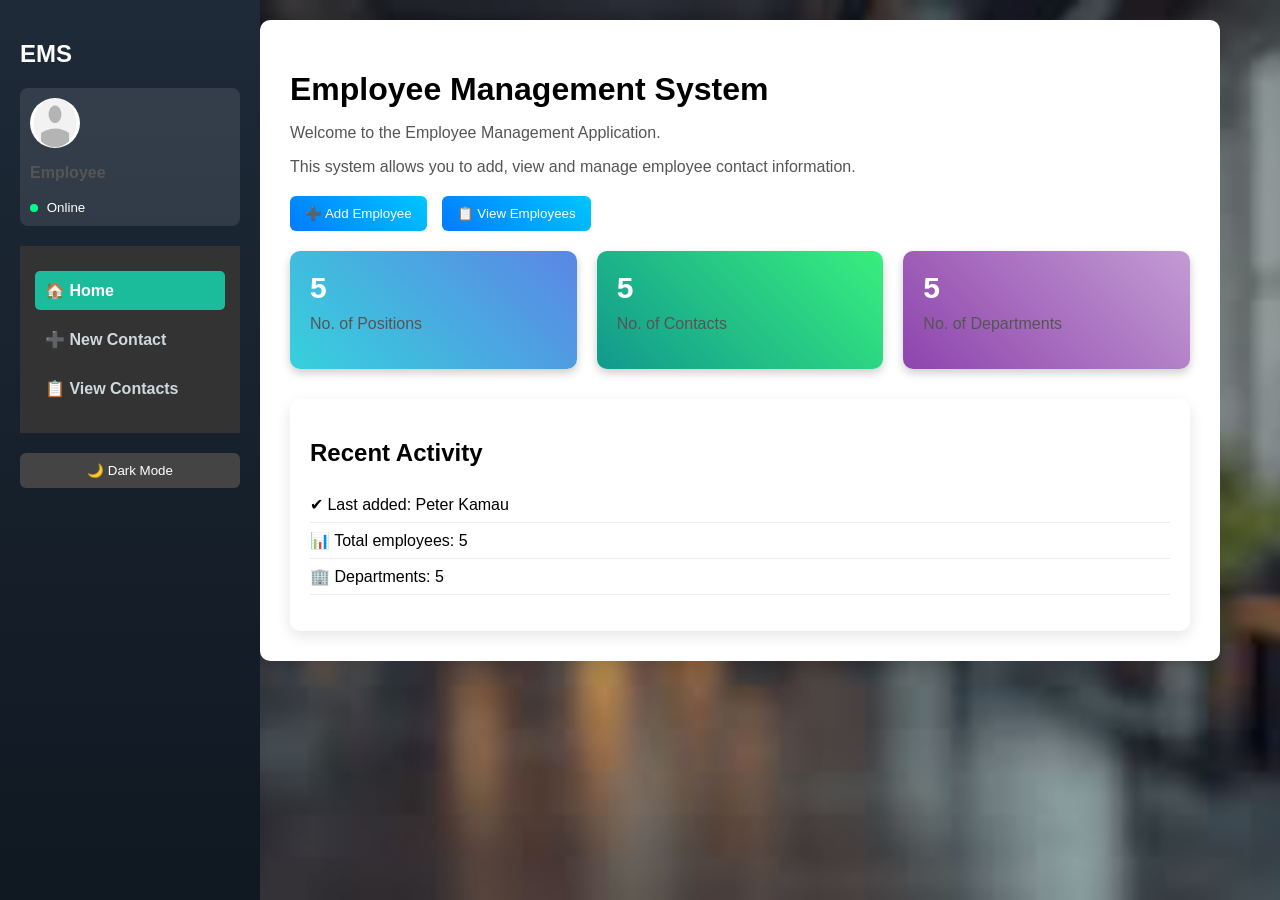
<file: index.html>
<!DOCTYPE html>
<html lang="en">
<head>
    <meta charset="UTF-8">
    <meta name="viewport" content="width=device-width, initial-scale=1.0">
    <title>Employee Management System</title>
    <link rel="stylesheet" href="styles.css">
</head>

<body>

<div class="sidebar">
    <h2>EMS</h2>

    <div class="profile">
        <img src="images/profile.jpg" class="profile-pic">
        <p><strong>Employee</strong></p>
        <small><span class="status"></span> Online</small>
    </div>

    <nav>
        <a href="index.html" class="active">🏠 Home</a>
        <a href="new-contact.html">➕ New Contact</a>
        <a href="view-contacts.html">📋 View Contacts</a>
    </nav>

    <!-- DARK MODE BUTTON -->
    <button class="dark-toggle" onclick="toggleDarkMode()">🌙 Dark Mode</button>
</div>

<div class="main">
    <div class="container">

        <h1>Employee Management System</h1>
        <p>Welcome to the Employee Management Application.</p>
        <p>This system allows you to add, view and manage employee contact information.</p>

        <div class="quick-actions">
            <button onclick="location.href='new-contact.html'">➕ Add Employee</button>
            <button onclick="location.href='view-contacts.html'">📋 View Employees</button>
        </div>

        <div class="cards">
            <div class="card blue">
                <h2>5</h2>
                <p>No. of Positions</p>
            </div>

            <div class="card green">
                <h2 id="contactCount">0</h2>
                <p>No. of Contacts</p>
            </div>

            <div class="card purple">
                <h2 id="deptCount">0</h2>
                <p>No. of Departments</p>
            </div>
        </div>

        <div class="recent">
            <h2>Recent Activity</h2>
            <ul id="activityList">
                <li>No recent activity</li>
            </ul>
        </div>

    </div>
</div>

<script src="main.js"></script>
</body>
</html>
</file>
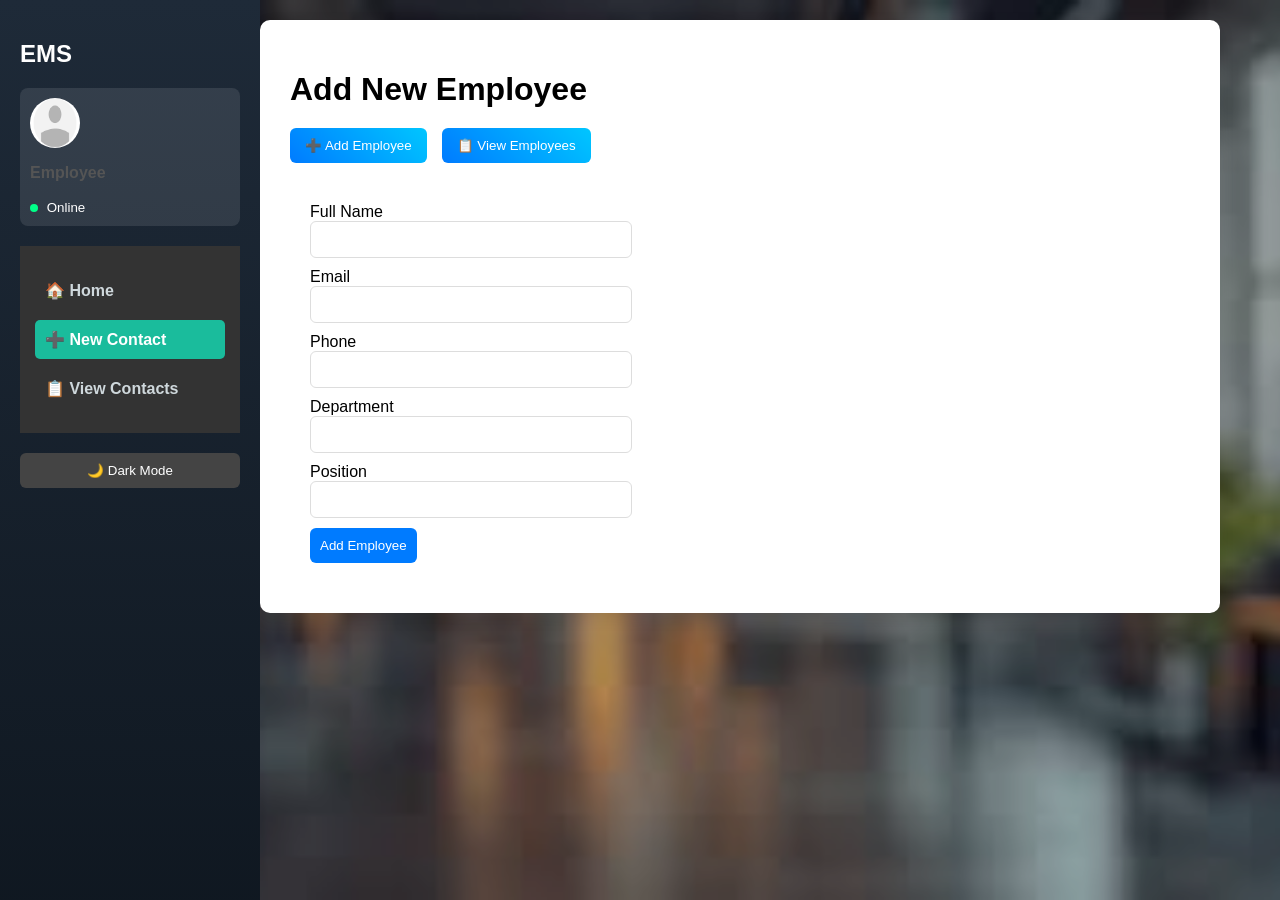
<file: new-contact.html>
<!DOCTYPE html>
<html lang="en">
<head>
    <meta charset="UTF-8">
    <title>New Contact</title>
    <link rel="stylesheet" href="styles.css">
</head>

<body>

<div class="sidebar">
    <h2>EMS</h2>

    <div class="profile">
        <img src="images/profile.jpg" class="profile-pic">
        <p><strong>Employee</strong></p>
        <small><span class="status"></span> Online</small>
    </div>

    <nav>
        <a href="index.html">🏠 Home</a>
        <a href="new-contact.html" class="active">➕ New Contact</a>
        <a href="view-contacts.html">📋 View Contacts</a>
    </nav>

    <button class="dark-toggle" onclick="toggleDarkMode()">🌙 Dark Mode</button>
</div>

<div class="main">
    <div class="container">

        <h1>Add New Employee</h1>

        <div class="quick-actions">
            <button onclick="location.href='new-contact.html'">➕ Add Employee</button>
            <button onclick="location.href='view-contacts.html'">📋 View Employees</button>
        </div>

        <form id="employeeForm">
            <label>Full Name</label>
            <input type="text" id="name" required>

            <label>Email</label>
            <input type="email" id="email" required>

            <label>Phone</label>
            <input type="text" id="phone">

            <label>Department</label>
            <input type="text" id="department">

            <label>Position</label>
            <input type="text" id="position">

            <button type="submit">Add Employee</button>
        </form>

    </div>
</div>

<script src="main.js"></script>
</body>
</html>
</file>
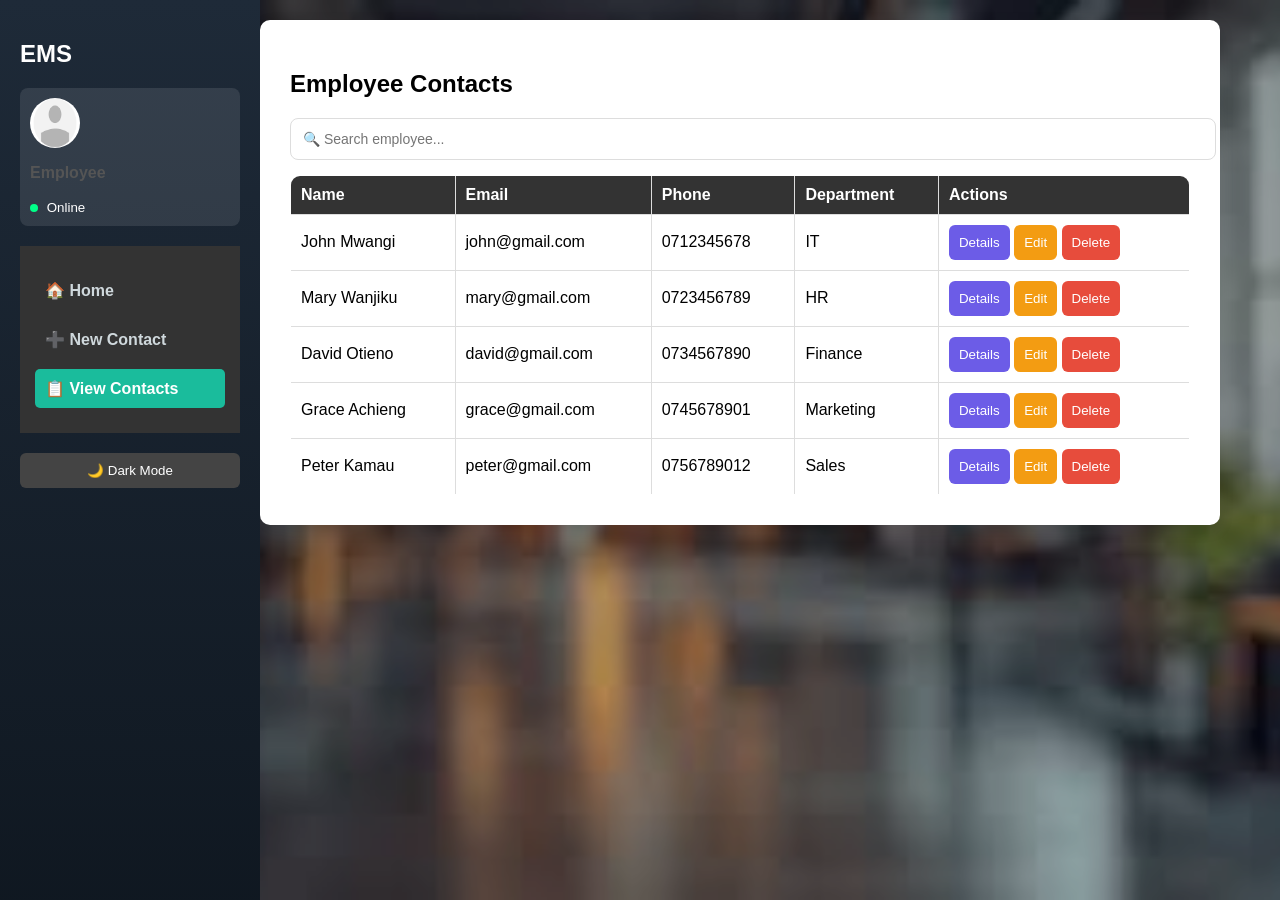
<file: view-contacts.html>
<!DOCTYPE html>
<html>

<head>
    <title>View Contacts</title>
    <link rel="stylesheet" href="styles.css">
</head>

<body>

    <!-- Sidebar -->
    <div class="sidebar">
        <h2>EMS</h2>
        <div class="profile">
            <img src="images/profile.jpg" alt="Profile" class="profile-pic">
            <p><strong>Employee</strong></p>
            <small><span class="status"></span> Online</small>
        </div>

        <nav>
            <a href="index.html">🏠 Home</a>
            <a href="new-contact.html">➕ New Contact</a>
            <a href="view-contacts.html" class="active">📋 View Contacts</a>
        </nav>

        <button class="dark-toggle" onclick="toggleDarkMode()">🌙 Dark Mode</button>
    </div>

    <!-- Main content -->
    <div class="main">
        <div class="container">

            <h2>Employee Contacts</h2>

            <!-- 🔍 SEARCH BAR -->
            <input type="text" id="search" placeholder="🔍 Search employee...">

            <table>
                <tr>
                    <th>Name</th>
                    <th>Email</th>
                    <th>Phone</th>
                    <th>Department</th>
                    <th>Actions</th>
                </tr>
                <tbody id="employeeTable"></tbody>
            </table>

        </div>
    </div>

    <script src="main.js"></script>
</body>
</html>
</file>
<file: styles.css>
/* General page styling */
/* ===== BODY WITH BACKGROUND IMAGE ===== */
body {
    font-family: Arial, sans-serif;
    margin: 0;

    background: url("images/bg.jpg") no-repeat center center fixed;
    background-size: cover;
}

/* Navigation bar */
nav {
    background-color: #333;
    padding: 15px;
}

nav a {
    color: white;
    margin-right: 20px;
    text-decoration: none;
    font-weight: bold;
}

nav a:hover {
    text-decoration: underline;
}

/* Make content readable over image */
.container {
    background: rgba(255, 255, 255, 0.95);
    border-radius: 10px;
    box-shadow: 0 5px 15px rgba(0,0,0,0.1);
    padding: 30px;
}

form {
    background: white;
    padding: 20px;
    width: 300px;
    border-radius: 5px;
}

input {
    width: 100%;
    padding: 8px;
    margin-bottom: 10px;
}

button {
    padding: 10px;
    background-color: #007BFF;
    color: white;
    border: none;
    cursor: pointer;
}

button:hover {
    background-color: #0056b3;
}

table {
    width: 100%;
    border-collapse: collapse;
    background: white;
}

table, th, td {
    border: 1px solid #ddd;
}

th, td {
    padding: 10px;
    text-align: left;
}

th {
    background-color: #333;
    color: white;
}

/* ===== SIDEBAR ===== */
.sidebar {
    width: 220px;
    height: 100vh;
    background: linear-gradient(180deg, #1e2a38, #0f1720);
    color: white;
    position: fixed;
    top: 0;
    left: 0;
    padding: 20px;
}

.sidebar h2 {
    margin-bottom: 20px;
}

.sidebar .profile {
    background: rgba(255,255,255,0.1);
    padding: 10px;
    border-radius: 8px;
    margin-bottom: 20px;
}

.sidebar a {
    display: block;
    color: #cfd8dc;
    padding: 10px;
    margin: 10px 0;
    text-decoration: none;
    border-radius: 5px;
}

.sidebar a:hover {
    background: #1abc9c;
    color: white;
}

/* ===== MAIN LAYOUT ===== */
.main {
    margin-left: 240px;
    padding: 20px;
}

/* ===== CARDS ===== */
.cards {
    display: flex;
    gap: 20px;
    margin-top: 20px;
}

.card {
    flex: 1;
    padding: 20px;
    border-radius: 10px;
    color: white;
    box-shadow: 0 4px 10px rgba(0,0,0,0.2);
}

/* Colorful gradients */
.blue {
    background: linear-gradient(45deg, #36d1dc, #5b86e5);
}

.green {
    background: linear-gradient(45deg, #11998e, #38ef7d);
}

/* Card text */
.card h2 {
    font-size: 30px;
    margin: 0;
}

.card p {
    margin-top: 10px;
}

/* Profile image */
.profile-pic {
    width: 50px;
    height: 50px;
    border-radius: 50%;
    display: block;
    margin-bottom: 10px;
}

/* Card icons */
.card-icon {
    width: 40px;
    height: 40px;
    margin-bottom: 10px;
}

.status {
    display: inline-block;
    width: 8px;
    height: 8px;
    background: #00ff88;
    border-radius: 50%;
    margin-right: 5px;
}

.card {
    transition: transform 0.2s, box-shadow 0.2s;
}

.card:hover {
    transform: translateY(-5px);
    box-shadow: 0 8px 20px rgba(0,0,0,0.3);
}

.sidebar a.active {
    background: #1abc9c;
    color: white;
}

h1 {
    margin-bottom: 10px;
}

p {
    color: #555;
}

.container {
    max-width: 900px;
}

/* ===== BETTER BUTTONS ===== */
button {
    border-radius: 6px;
    transition: 0.3s;
}

button:hover {
    transform: scale(1.05);
}

/* Action buttons (Details, Edit, Delete) */
td button:nth-child(1) {
    background: #6c5ce7; /* purple */
}

td button:nth-child(2) {
    background: #f39c12; /* orange */
}

td button:nth-child(3) {
    background: #e74c3c; /* red */
}

/* ===== FORM IMPROVEMENT ===== */
form input {
    border: 1px solid #ddd;
    border-radius: 6px;
    padding: 10px;
}

form input:focus {
    outline: none;
    border-color: #1abc9c;
}

.container {
    background: white;
    border-radius: 10px;
    box-shadow: 0 5px 15px rgba(0,0,0,0.1);
}

.sidebar a {
    transition: 0.3s;
}

/* ===== TABLE IMPROVEMENT ===== */
table {
    border-radius: 10px;
    overflow: hidden;
}

tr:hover {
    background: #f1f5ff;
}

/* ===== FADE IN ===== */
.main {
    animation: fadeIn 0.5s ease-in;
}

@keyframes fadeIn {
    from {
        opacity: 0;
        transform: translateY(10px);
    }
    to {
        opacity: 1;
        transform: translateY(0);
    }
}

/* ===== QUICK ACTIONS ===== */
.quick-actions {
    margin: 20px 0;
    display: flex;
    gap: 15px;
}

.quick-actions button {
    padding: 10px 15px;
    border: none;
    border-radius: 6px;
    background: linear-gradient(45deg, #007BFF, #00c6ff);
    color: white;
    cursor: pointer;
    transition: 0.3s;
}

.quick-actions button:hover {
    transform: scale(1.05);
}

/* Purple card */
.purple {
    background: linear-gradient(45deg, #8e44ad, #c39bd3);
}

/* Recent Activity */
.recent {
    margin-top: 30px;
    background: white;
    padding: 20px;
    border-radius: 10px;
    box-shadow: 0 5px 15px rgba(0,0,0,0.1);
}

.recent ul {
    list-style: none;
    padding: 0;
}

.recent li {
    padding: 8px 0;
    border-bottom: 1px solid #eee;
}

.dark-mode {
    background: #121212;
    color: #e0e0e0;
}

.dark-mode .container {
    background: #1e1e1e;
}

.dark-mode .sidebar {
    background: #0f1720;
}

.dark-mode table {
    background: #1e1e1e;
    color: white;
}

.dark-mode input {
    background: #2a2a2a;
    color: white;
}

.dark-mode .recent {
    background: #1e1e1e;
}

.dark-toggle {
    margin-top: 20px;
    padding: 10px;
    width: 100%;
    border: none;
    border-radius: 6px;
    background: #444;
    color: white;
    cursor: pointer;
}

/* ===== SEARCH BAR ===== */
#search {
    width: 100%;
    padding: 12px;
    margin-bottom: 15px;
    border: 1px solid #ddd;
    border-radius: 8px;
    font-size: 14px;
    transition: 0.3s;
}

#search:focus {
    outline: none;
    border-color: #1abc9c;
    box-shadow: 0 0 5px rgba(26, 188, 156, 0.5);
}

/* ===== DARK MODE BACKGROUND ===== */
.dark-mode {
    background: url("images/bg.jpg") no-repeat center center fixed;
    background-size: cover;
}

.dark-mode .container {
    background: rgba(30, 30, 30, 0.95);
}

/* Dark overlay for better readability */
body::before {
    content: "";
    position: fixed;
    top: 0;
    left: 0;
    width: 100%;
    height: 100%;

    background: rgba(0, 0, 0, 0.3);
    z-index: -1;
}
</file>
